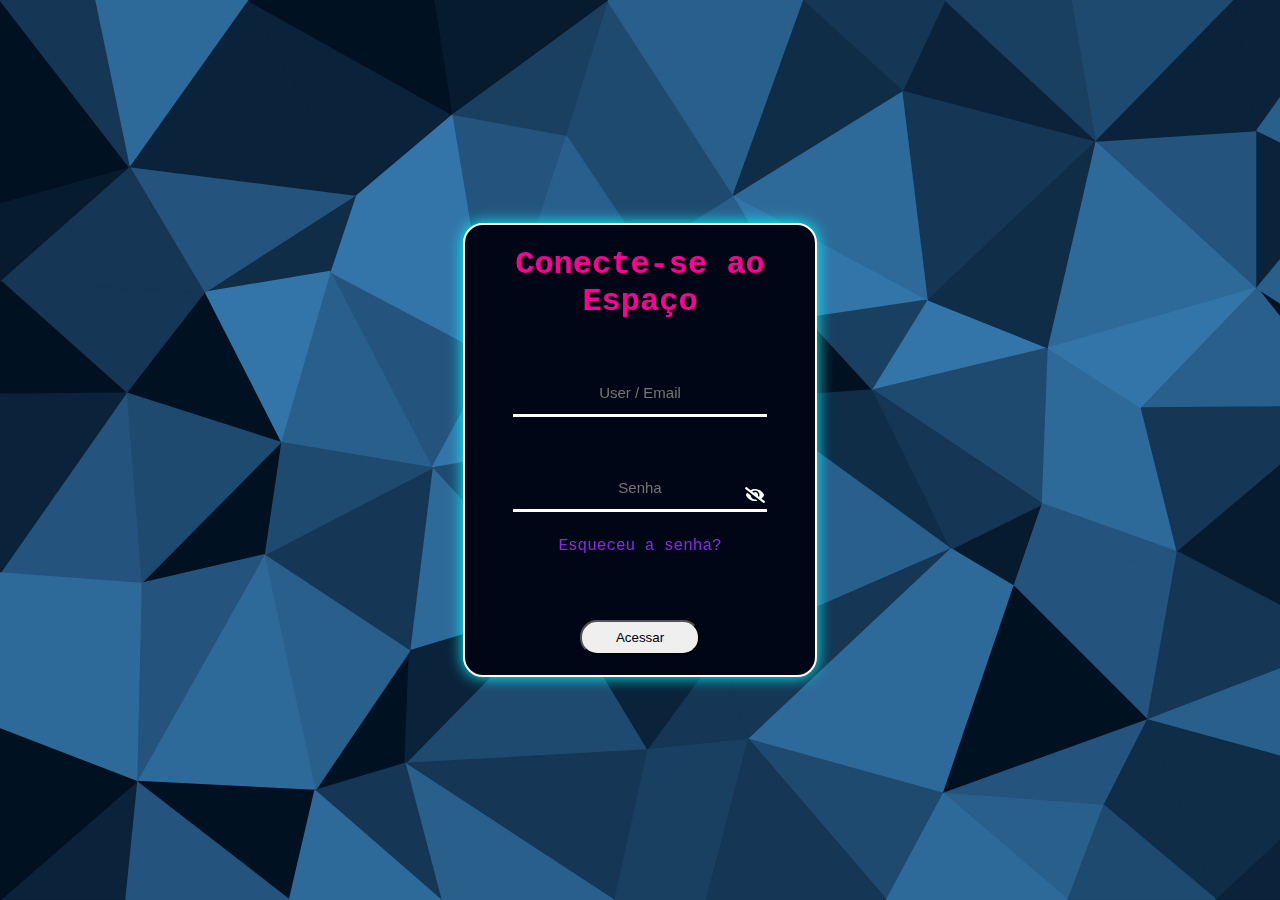
<file: index.html>
<!DOCTYPE html>
<html lang="pt-br">
<head>
    <meta charset="UTF-8">
    <meta name="viewport" content="width=device-width, initial-scale=1.0">
    <title>Espaço Login</title>
    <link rel="stylesheet" href="./src/style/style.css">
    <link rel="stylesheet" href="//use.fontawesome.com/releases/v5.0.7/css/all.css">
</head>
<body>
    <div class="containerlogin">
        <form type="POST" class="login" id="formlogin">
            <h1 id="titulo">Conecte-se ao Espaço</h1>
            <input type="text" id="user" maxlength="50" placeholder="User / Email">
            <div class="divpass">
                <input type="password" id="password" minlength="8" maxlength="15" placeholder="Senha">
                <input type="checkbox" id="viewpass">
                <label for="viewpass">
                    <i id="magicEye" class="fa fa-eye-slash"></i>
                </label>
            </div>
            <a href="recoveypass.html">Esqueceu a senha?</a>
            <button id="sendform" onclick="acessar(event)">Acessar</button>
        </form>
    </div>
</body>
<script src="./src/script/main.js"></script>
<script src="./src/script/connection.js"></script>
</html>
</file>
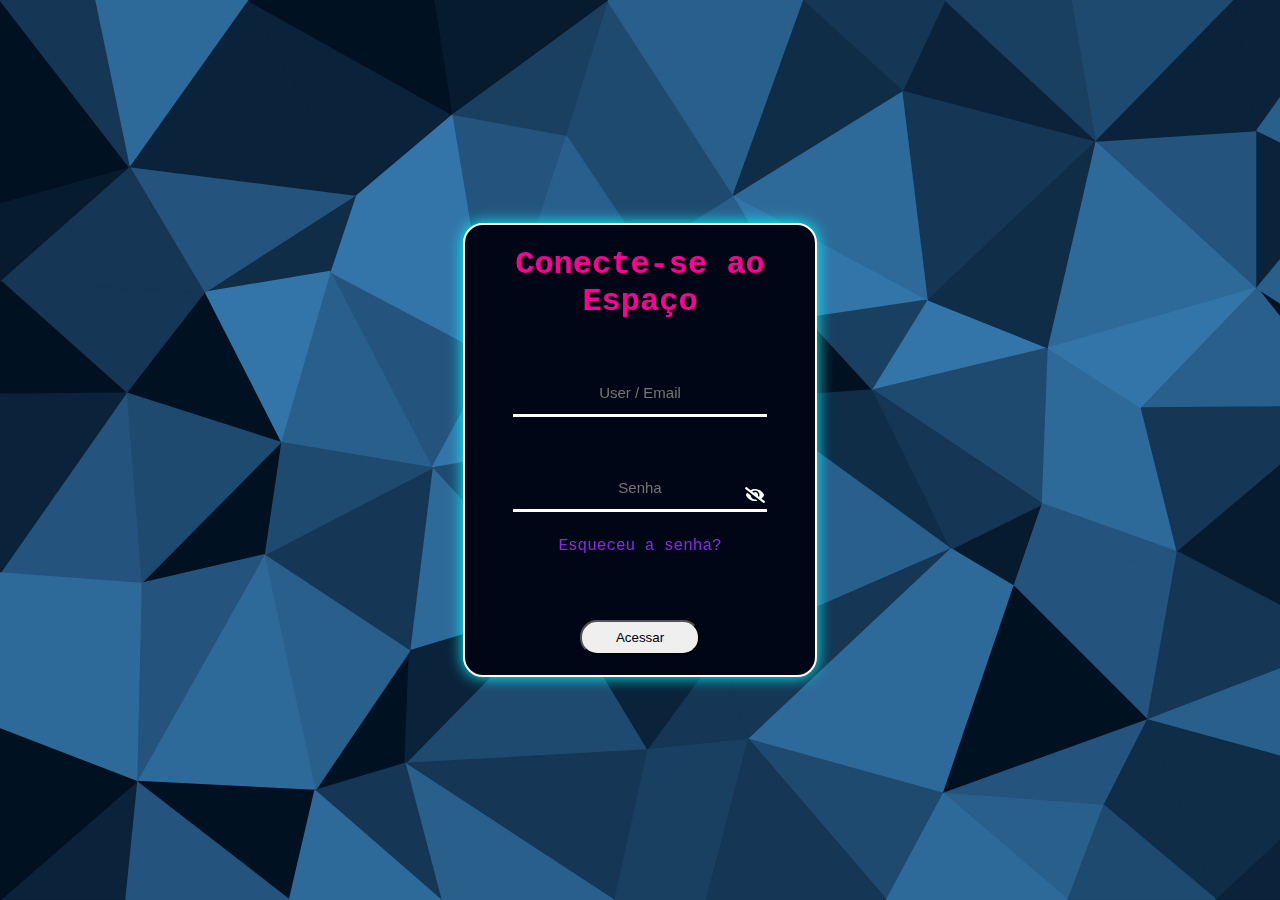
<file: mainpage.html>
<!DOCTYPE html>
<html lang="pt-br">
<head>
    <meta charset="UTF-8">
    <meta name="viewport" content="width=device-width, initial-scale=1.0">
    <title>Espaço Login</title>
    <link rel="stylesheet" href="./src/style/style.css">
    <link rel="stylesheet" href="//use.fontawesome.com/releases/v5.0.7/css/all.css">
</head>
<body>
    <div class="containerlogin">
        <form type="POST" class="login" id="formlogin">
            <h1 id="titulo">Conecte-se ao Espaço</h1>
            <input type="text" id="user" maxlength="50" placeholder="User / Email">
            <div class="divpass">
                <input type="password" id="password" minlength="8" maxlength="15" placeholder="Senha">
                <input type="checkbox" id="viewpass">
                <label for="viewpass">
                    <i id="magicEye" class="fa fa-eye-slash"></i>
                </label>
            </div>
            <a href="recoveypass.html">Esqueceu a senha?</a>
            <button id="sendform" onclick="acessar(event)">Acessar</button>
        </form>
    </div>
</body>
<script src="./src/script/main.js"></script>
<script src="./src/script/connection.js"></script>
</html>
</file>
<file: src/style/style.css>
body {
    display: flex;
    width: 100%;
    height: 100vh;
    background: url(../imgs/background.svg);
    background-repeat: no-repeat;
    background-size: cover;
    overflow: hidden;
    margin: 0;
    padding: 0;
    align-items: center;
    justify-content: center;
    font-family:'Courier New', Courier, monospace;
}

.containerlogin {
    display: flex;
    flex-direction: column;

    #signinOrSignup {
        display: flex;
        width: 120px;
        height: 40px;
        border-radius: 10px 10px 0 0;
        border: solid 2px white;
        border-bottom: none;
        justify-content: center;
        align-items: center;
        background-color: rgba(1, 6, 22, 0.5);
        backdrop-filter: blur(3px);
        color: royalblue;
        cursor: pointer;
    }
}

.login {
    position: relative;
    display: flex;
    flex-direction: column;
    width: 350px;
    height: 450px;
    border-radius: 20px;
    border: solid 2px white;
    background-color: rgb(1, 6, 22);
    backdrop-filter: blur(3px);
    align-items: center;
    box-shadow: 0 0 15px aqua;
}

#titulo {
    color: rgb(255, 0, 149);
    text-align: center;
}

#user, #password {
    width: 250px;
    height: 40px;
    background-color: transparent;
    border: none;
    border-bottom: solid 3px white;
    outline: none;
    color: aqua;
    font-size: 15px;
    text-align: center;

    &#user {
        margin-top: 30px;
    }
}

#user:hover, #user:focus, #password:hover, #password:focus {
    border-bottom:solid 3px aqua;
    transition: 0.3s ease;
}

#user::placeholder, #password::placeholder {
    text-align: center;
}

.divpass {
    position: relative;
    display: flex;
    width: 100%;
    height: 70px;
    align-items: center;
    margin-top: 50px;
    flex-direction: column;

    #viewpass {
        display: none;
    }
    
    label {
        color: white;
        position: absolute;
        right: 50px;
        top: 20px;
    }

    label:hover {
        color: blueviolet;
        transition: 0.2s ease;
    }
}

a {
    text-decoration: none;
    color: blueviolet;
}

a:hover {
    color: aqua;
    transition: 0.2s ease;
}

#sendform {
    position: absolute;
    width: 120px;
    height: 35px;
    bottom: 20px;
    border-radius: 17px;
    cursor: pointer;
}

#sendform:hover {
    background-color: aqua;
    transition: 0.3s ease;
    box-shadow: 2px 2px 10px red;
}
</file>
